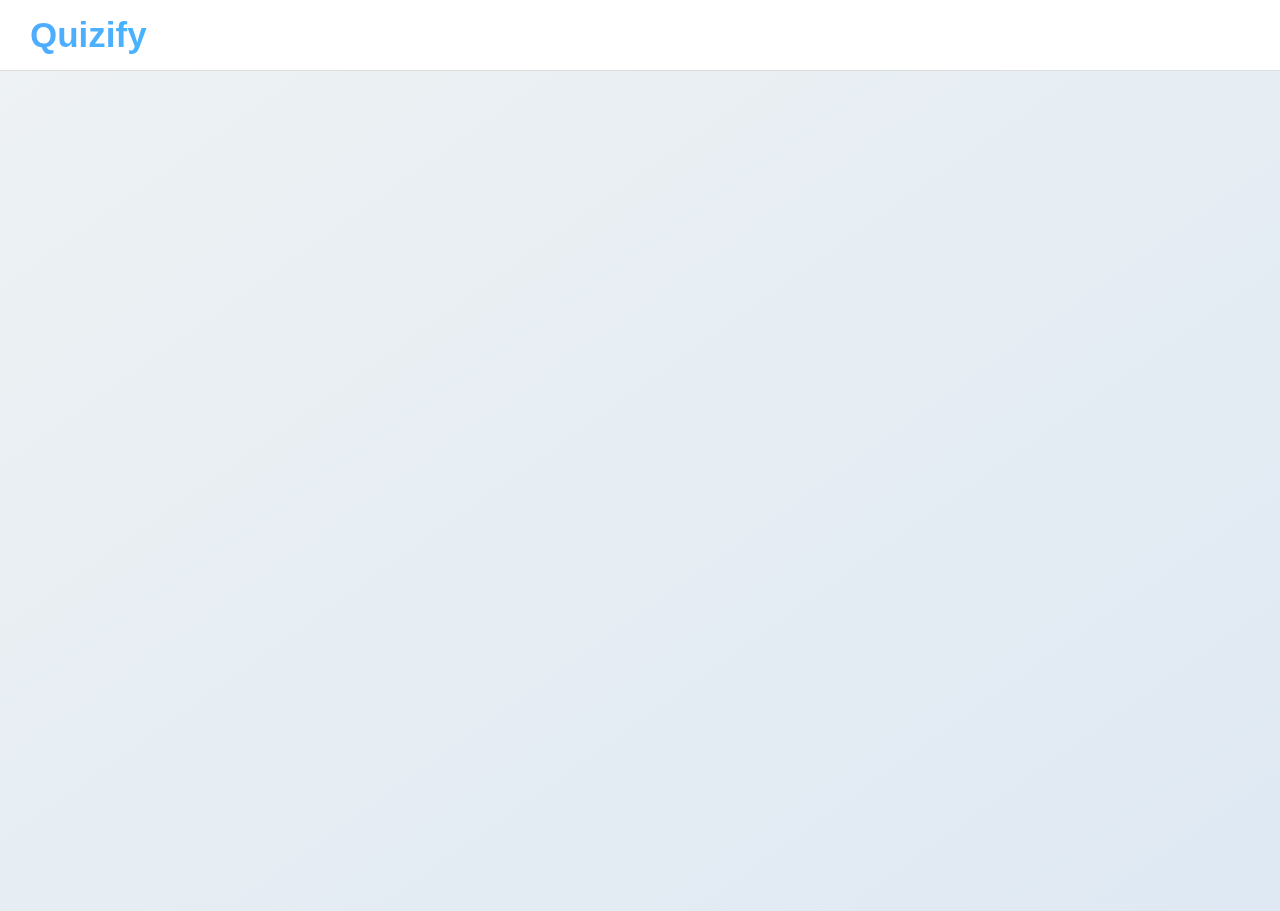
<file: index.html>
<!DOCTYPE html>
<html lang="en">
<head>
  <meta charset="UTF-8" />
  <meta name="viewport" content="width=device-width, initial-scale=1.0"/>
  <title>Quizify - Welcome</title>
  <link rel="stylesheet" href="index.css">
  <script defer src="index.js"></script>
</head>
<body>

  <!-- Navbar -->
  <nav class="navbar">
    <div class="logo">Quizify</div>
  </nav>

  <!-- Main Content -->
  <section class="landing">
    <!-- <h1 class="mainQuizify">Quizify</h1> -->
    <h1 class="quote">"Empower your mind, one NCERT chapter at a time."</h1>
    <button class="start-btn" onclick="startQuiz()">
       Let’s Get Started
    </button>
  </section>

</body>
</html>
</file>
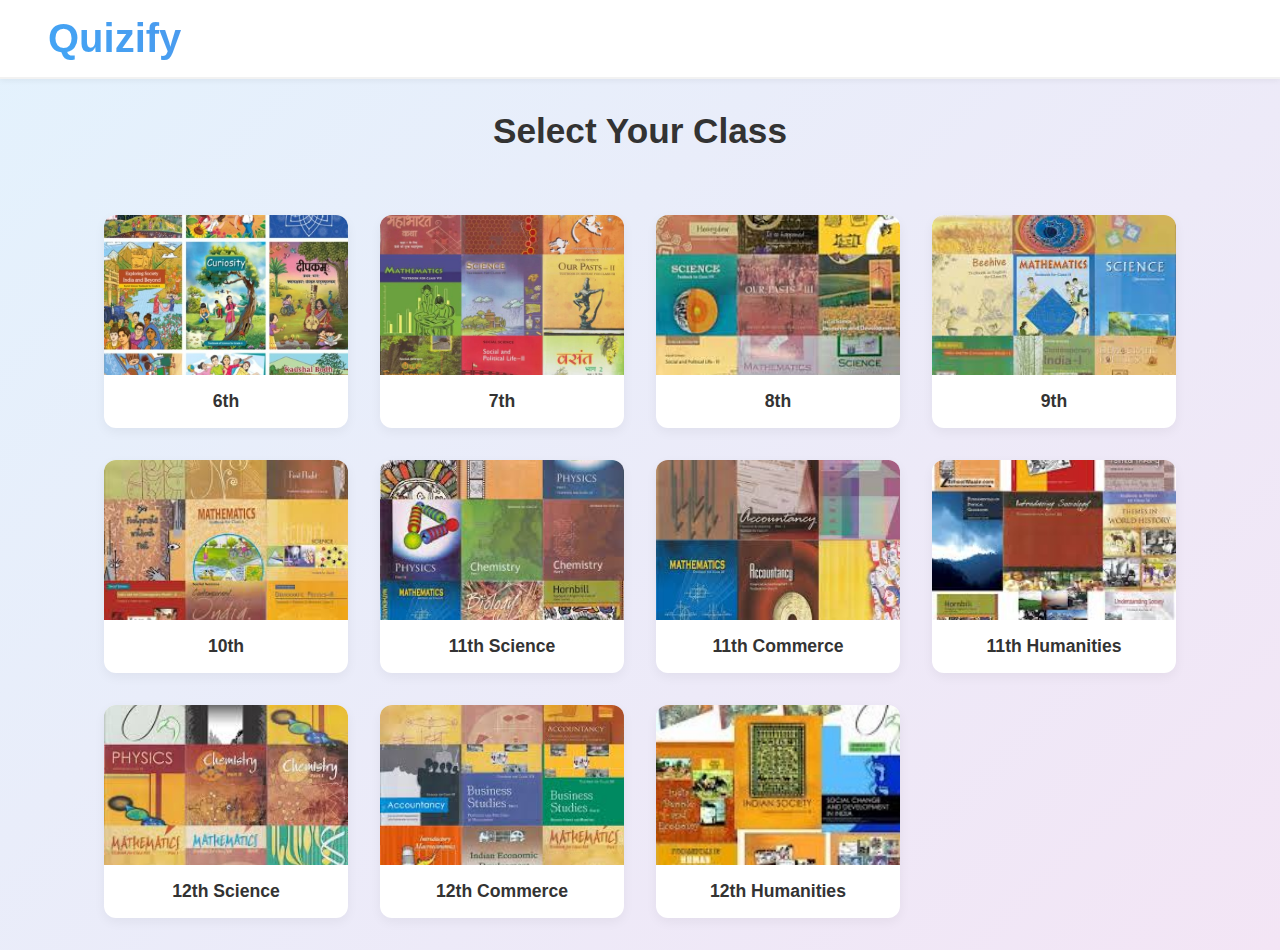
<file: selection.html>
<!DOCTYPE html>
<html lang="en">
<head>
    <meta charset="UTF-8">
    <meta name="viewport" content="width=device-width, initial-scale=1.0">
    <title>Quizify - Select Your Class</title>
    <link rel="stylesheet" href="selection.css">
</head>
<body>
    <!-- Navbar -->
    <nav class="navbar">
        <h1 class="logo">Quizify</h1>
    </nav>

    <!-- Selection Container -->
    <main>
        <h2 class="page-title">Select Your Class</h2>
        <div id="selection-grid" class="grid-container">
            <!-- Classes dynamically added from JS -->
        </div>
    </main>

    <!-- Fullscreen Loader -->
    <div id="loader-overlay">
        <div class="loader-content">
            <div class="spinner"></div>
            <p id="loading-text">Loading your quiz...</p>
        </div>
    </div>

    <script src="selection.js"></script>
</body>
</html>
</file>
<file: index.css>
/* Global styles */
body {
  margin: 0;
  font-family: 'Segoe UI', sans-serif;
  background: linear-gradient(to bottom right, #eef2f3, #dfe9f3);
  color: #333;
  overflow-x: hidden;
}

/* Navbar */
.navbar {
  width: 100%;
  padding: 15px 30px;
  background: #fff;
  border-bottom: 1px solid #ddd;
}
/* .mainQuizify{
  font-size: 100px;
  font-weight: bold;
  background: linear-gradient(90deg, #4facfe, #00f2fe);
  -webkit-background-clip: text;
  -webkit-text-fill-color: transparent;
  transition: transform 0.3s ease, text-shadow 0.3s ease;
}
.mainQiuzify:hover {
  text-shadow: 0px 0px 10px rgba(79, 172, 254, 0.7);
} */

.logo {
  font-size: 35px;
  font-weight: bold;
  background: linear-gradient(90deg, #4facfe, #00f2fe);
  -webkit-background-clip: text;
  -webkit-text-fill-color: transparent;
  transition: transform 0.3s ease, text-shadow 0.3s ease;
  opacity: 0; /* For fade-in animation */
}

.logo:hover {
  text-shadow: 0px 0px 10px rgba(79, 172, 254, 0.7);
}

/* Landing section */
.landing {
  display: flex;
  flex-direction: column;
  align-items: center;
  justify-content: center;
  height: calc(100vh - 60px);
  text-align: center;
}

.quote {
  font-size: 2rem;
  font-weight: 500;
  max-width: 800px;
  margin-bottom: 30px;
  color: #444;
  opacity: 0; /* For animation */
}

/* Start button */
.start-btn {
  padding: 15px 35px;
  font-size: 1.2rem;
  font-weight: bold;
  background: linear-gradient(90deg, #4facfe, #00f2fe);
  color: #fff;
  border: none;
  border-radius: 30px;
  cursor: pointer;
  transition: transform 0.3s ease, box-shadow 0.3s ease;
  opacity: 0; /* For animation */
}

.start-btn:hover {
  transform: translateY(-3px) scale(1.05);
  box-shadow: 0px 5px 15px rgba(0, 242, 254, 0.4);
}

@media (max-width: 600px) {
  .quote {
    font-size: 1.4rem;
  }

  .start-btn {
    font-size: 1rem;
    padding: 12px 25px;
  }
}
</file>
<file: selection.css>
/* General Reset */
* {
    margin: 0;
    padding: 0;
    box-sizing: border-box;
}

/* Body Styling */
body {
    font-family: 'Segoe UI', Tahoma, Geneva, Verdana, sans-serif;
    background: linear-gradient(135deg, #e3f2fd, #f3e5f5);
    color: #333;
    display: flex;
    flex-direction: column;
    min-height: 100vh;
}

/* Navbar */
.navbar {
    padding: 1rem 3rem;
    background: white;
    border-bottom: 2px solid rgba(0, 0, 0, 0.05);
    box-shadow: 0 2px 6px rgba(0,0,0,0.05);
}
.logo {
    font-size: 2.5rem;
    font-weight: bold;
    background: linear-gradient(45deg, #42a5f5, #7e57c2);
    -webkit-background-clip: text;
    -webkit-text-fill-color: transparent;
}

/* Page Title */
.page-title {
    text-align: center;
    margin: 2rem 0;
    font-size: 2.2rem;
    max-width: 900px;
    margin-left: auto;
    margin-right: auto;
}

/* Grid */
.grid-container {
    display: grid;
    grid-template-columns: repeat(auto-fit, minmax(220px, 1fr));
    gap: 2rem;
    padding: 2rem 4rem;
    max-width: 1200px;
    margin: 0 auto;
}

.grid-item {
    background: white;
    border-radius: 12px;
    box-shadow: 0 4px 12px rgba(0,0,0,0.05);
    overflow: hidden;
    cursor: pointer;
    transition: transform 0.2s ease, box-shadow 0.2s ease;
    display: flex;
    flex-direction: column;
    align-items: center;
}
.grid-item:hover {
    transform: translateY(-6px) scale(1.05);
    box-shadow: 0 10px 20px rgba(0,0,0,0.12);
}
.grid-item img {
    width: 100%;
    height: 160px;
    object-fit: cover;
}
.grid-item p {
    padding: 1rem;
    text-align: center;
    font-weight: 600;
    font-size: 1.1rem;
    flex-grow: 1;
    display: flex;
    align-items: center;
    justify-content: center;
}

/* Loader Overlay */
#loader-overlay {
    position: fixed;
    top: 0;
    left: 0;
    width: 100%;
    height: 100%;
    background: rgba(255,255,255,0.95);
    display: flex;
    justify-content: center;
    align-items: center;
    flex-direction: column;
    opacity: 0;
    visibility: hidden;
    transition: opacity 0.4s ease;
    z-index: 999;
}
#loader-overlay.show {
    opacity: 1;
    visibility: visible;
}

/* Spinner */
.spinner {
    width: 60px;
    height: 60px;
    border: 6px solid #ddd;
    border-top: 6px solid #42a5f5;
    border-radius: 50%;
    animation: spin 1s linear infinite;
}
@keyframes spin {
    to { transform: rotate(360deg); }
}

/* Loading Text Animation */
#loading-text {
    margin-top: 1.2rem;
    font-size: 1.4rem;
    color: #555;
    animation: fadeSlide 1.2s ease-in-out infinite alternate;
}
@keyframes fadeSlide {
    from { opacity: 0.4; transform: translateY(5px); }
    to { opacity: 1; transform: translateY(0); }
}

/* Responsive */
@media (max-width: 900px) {
    .navbar {
        padding: 1rem 1.5rem;
    }
    .logo {
        font-size: 2rem;
    }
    .page-title {
        font-size: 1.8rem;
        padding: 0 1rem;
    }
    .grid-container {
        grid-template-columns: repeat(auto-fit, minmax(180px, 1fr));
        padding: 1rem 2rem;
        max-width: 100%;
    }
    .grid-item img {
        height: 140px;
    }
    #loading-text {
        font-size: 1.2rem;
    }
}

@media (max-width: 600px) {
    .logo { font-size: 1.5rem; }
    .grid-item img { height: 120px; }
    #loading-text { font-size: 1rem; }
}
</file>
